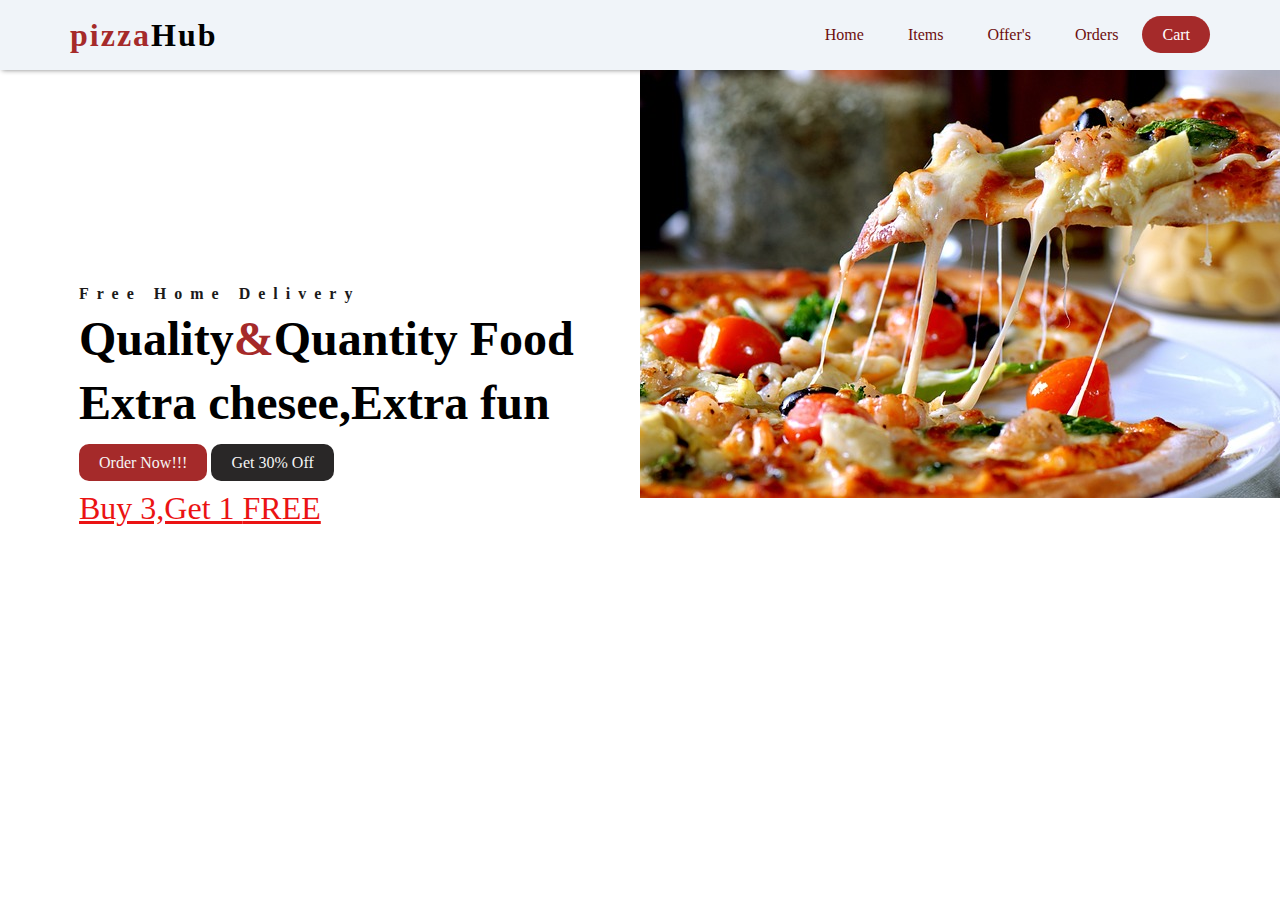
<file: index.html/index.html>
<!DOCTYPE html>
<html lang="en">
<head>
    <meta charset="UTF-8">
    <meta name="viewport" content="width=device-width, initial-scale=1.0">
    <link rel="stylesheet" href="styles.css">
    <link rel="stylesheet" href="https://cdnjs.cloudflare.com/ajax/libs/font-awesome/6.4.2/css/all.min.css" integrity="sha512-z3gLpd7yknf1YoNbCzqRKc4qyor8gaKU1qmn+CShxbuBusANI9QpRohGBreCFkKxLhei6S9CQXFEbbKuqLg0DA==" crossorigin="anonymous" referrerpolicy="no-referrer" />
    <title>Document</title>
</head>
<body>
    <header>
        <nav class="navo">  
            <div class="logo"><span>pizza</span>Hub</div>

            <div class="menu">
                <a href="#">Home</a>
                <a href="#">Items</a>
                <a href="#">Offer's</a>
                <a href="#">Orders</a>
                <a href="#">Cart</a>
            </div>
        </nav>

        <div class="pizzalogo">
            <img src="pizza1.jpg" alt="pizza">
        </div>
        
        <div class="h-text">
            <p>Free Home Delivery</p>
            <h1>Quality<span>&</span>Quantity Food</h1>
            <h2>Extra chesee,Extra fun</h2>
            <a href="#" id="order">Order Now!!!</a>
            <a href="#" id="dis">Get 30% Off</a>
            <br/> <br/>
            <a href="#" id="fre">Buy 3,Get 1 <span>FREE</span></a>
        </div>

    </header>
</body>
</html>
</file>
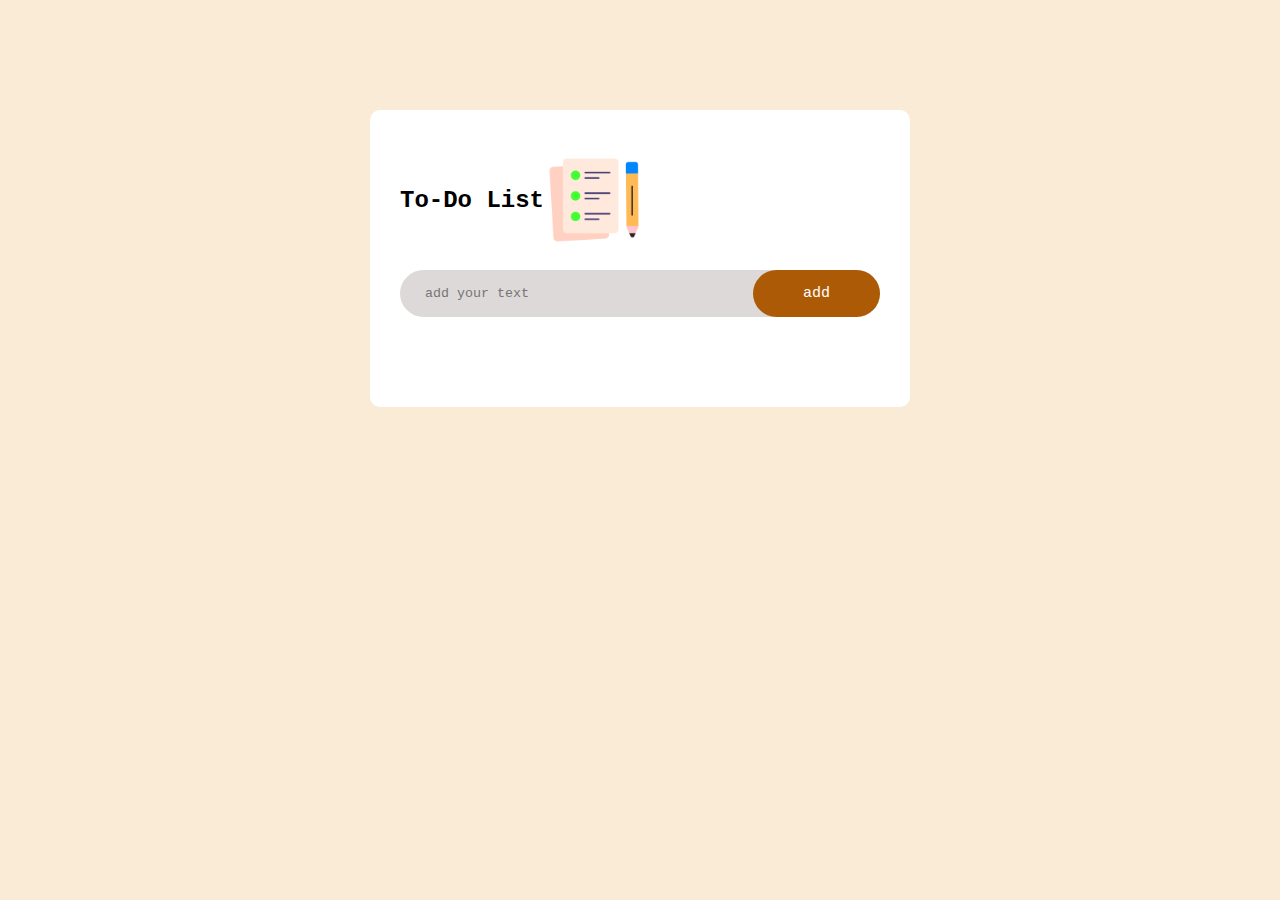
<file: To Do List/indexx.html>
<!DOCTYPE html>
<html lang="en">
<head>
    <meta charset="UTF-8">
    <meta name="viewport" content="width=device-width, initial-scale=1.0">
    <title>To Do List</title>
    <link rel="stylesheet" href="style.css">
</head>
<body>
    <div class="container">
        <div class="todo">
            <h2>To-Do List <img src="images/icon.png" alt="todo icon"></h2>
            <div class="row">
                <input typ="text" id="input-box" placeholder="add your text">
                <button onclick="addTask()">add</button>
            </div>
            <ul id="list">
            
            </ul>
        </div> 
    </div>
<script src="script.js"></script>
</body>
</html>
</file>
<file: index.html/styles.css>
*{
    margin:0;
    padding:0;
    box-sizing: border-box;
}
.header{
    width:100%;
    height: 100vh; 
    position: relative;
}

.pizzalogo{
    height: 100%;
    width: 100%;
    text-align: right;
}
img{
    hieght:50%;
    width: 50%;
    
}
.navo{
    width:100%;
    height:70px;
    padding: 0px 70px;
    background-color: rgb(240, 244, 249);
    text-decoration-color: black;
    display:flex;
    align-items: center;
    justify-content: space-between;
    flex-wrap: wrap;
    box-shadow: 2px 0px 5px grey;
}

.logo{
    font-weight: bold;
    font-size: 2em;
    letter-spacing: 2px;
}
.logo span{
    color: brown;
}

.menu a{
    text-decoration: none;
    color: rgb(109, 14, 14);
    padding: 10px 20px;
}

.menu a:last-child{
    background-color: brown;
    color: white;
    border-radius:8vw;
    .menu i{
        dispaly:block;
        font-size: 6vw;
    }
}

.h-text{
    position: absolute;
    top:30%;
    left:5%;
    padding: 15px;
}

.h-text p{
    color: rgb(27, 26, 26);
    letter-spacing: 8px;
    font-weight: bold;
}

.h-text h1{
    font-size: 3em;
    line-height: 1.5em;
}

.h-text h1 span{
    color: brown;
}

.h-text h2{
    font-size: 3em;
    margin-bottom: 0.5em;
}

#order{
    text-decoration: none;
    color: whitesmoke;
    background-color:brown;
    border-radius: 10px;
    padding: 10px 20px;
}

#dis{
    text-decoration: none;
    color: whitesmoke;
    background-color:rgb(41, 39, 39);
    border-radius: 10px;
    padding: 10px 20px;
}

#fre{
    color:rgb(235, 19, 19);
    font-size: 2em;
}

#pizza{
    position: absolute;
    bottom:15%;
    left:5%;
}
</file>
<file: To Do List/style.css>
*{
    margin:0;
    padding:0;
    font-family: 'Courier New', Courier, monospace;
    box-sizing: border-box;
}

.container{
    width:100%;
    min-height: 100vh;
    background: antiquewhite;
    padding:10px;
}

.todo{
    width:100%;
    max-width: 540px;
    background: #fff;
    margin:100px auto 20px;
    padding: 40px 30px 70px;
    border-radius:10px;
}

.todo h2{
    color:black;
    display: flex;
    align-items: center;
    margin-bottom: 20px;
}
.to do h2 img{
    width:10pxs;
    margin-left:10px;
}

.row{
    display:flex;
    align-items: center;
    justify-content: space-between;
    background: rgb(222, 217, 217);
    border-radius: 30px;
    padding-left: 15px;
    margin-bottom: 20px;
}

input{
    flex:1;
    border:none;
    outline:none;
    background: transparent;
    padding:10px;
}

button{
    border:none;
    outline:none;
    padding: 15px 50px;
    background:rgb(173, 90, 7);
    color:white;
    font-size:15px;
    border-radius:30px;
    cursor: pointer;
}

ul li{
    list-style:none;
    font-size:15px;
    padding:10px 8px 10px 40px;
    user-select:none;
    cursor: pointer;
    position:relative;
}

ul li::before{
    content: '';
    position:absolute;
    width:25px;
    height:25px;
    border-radius:50%;
    background-image:url(images/unchecked.png);
    background-size: cover;
    background-position: center;
    top:10px;
    left:10px;
}

ul li.checked{
    color:#555;
   text-decoration: line-through; 
}

ul li.checked::before{
    background-image: url(images/checked.png);
}

ul li span{
    position: absolute;
    right:0;
    top:5px;
    width:40px;
    height:40px;
    font-size: 20px;
    line-height: 30px;
    text-align: center;
    border-radius: 50%;
    color: rgb(231, 223, 223);
}

ul li span:hover{
    background:rgb(194, 9, 9);
}
</file>
